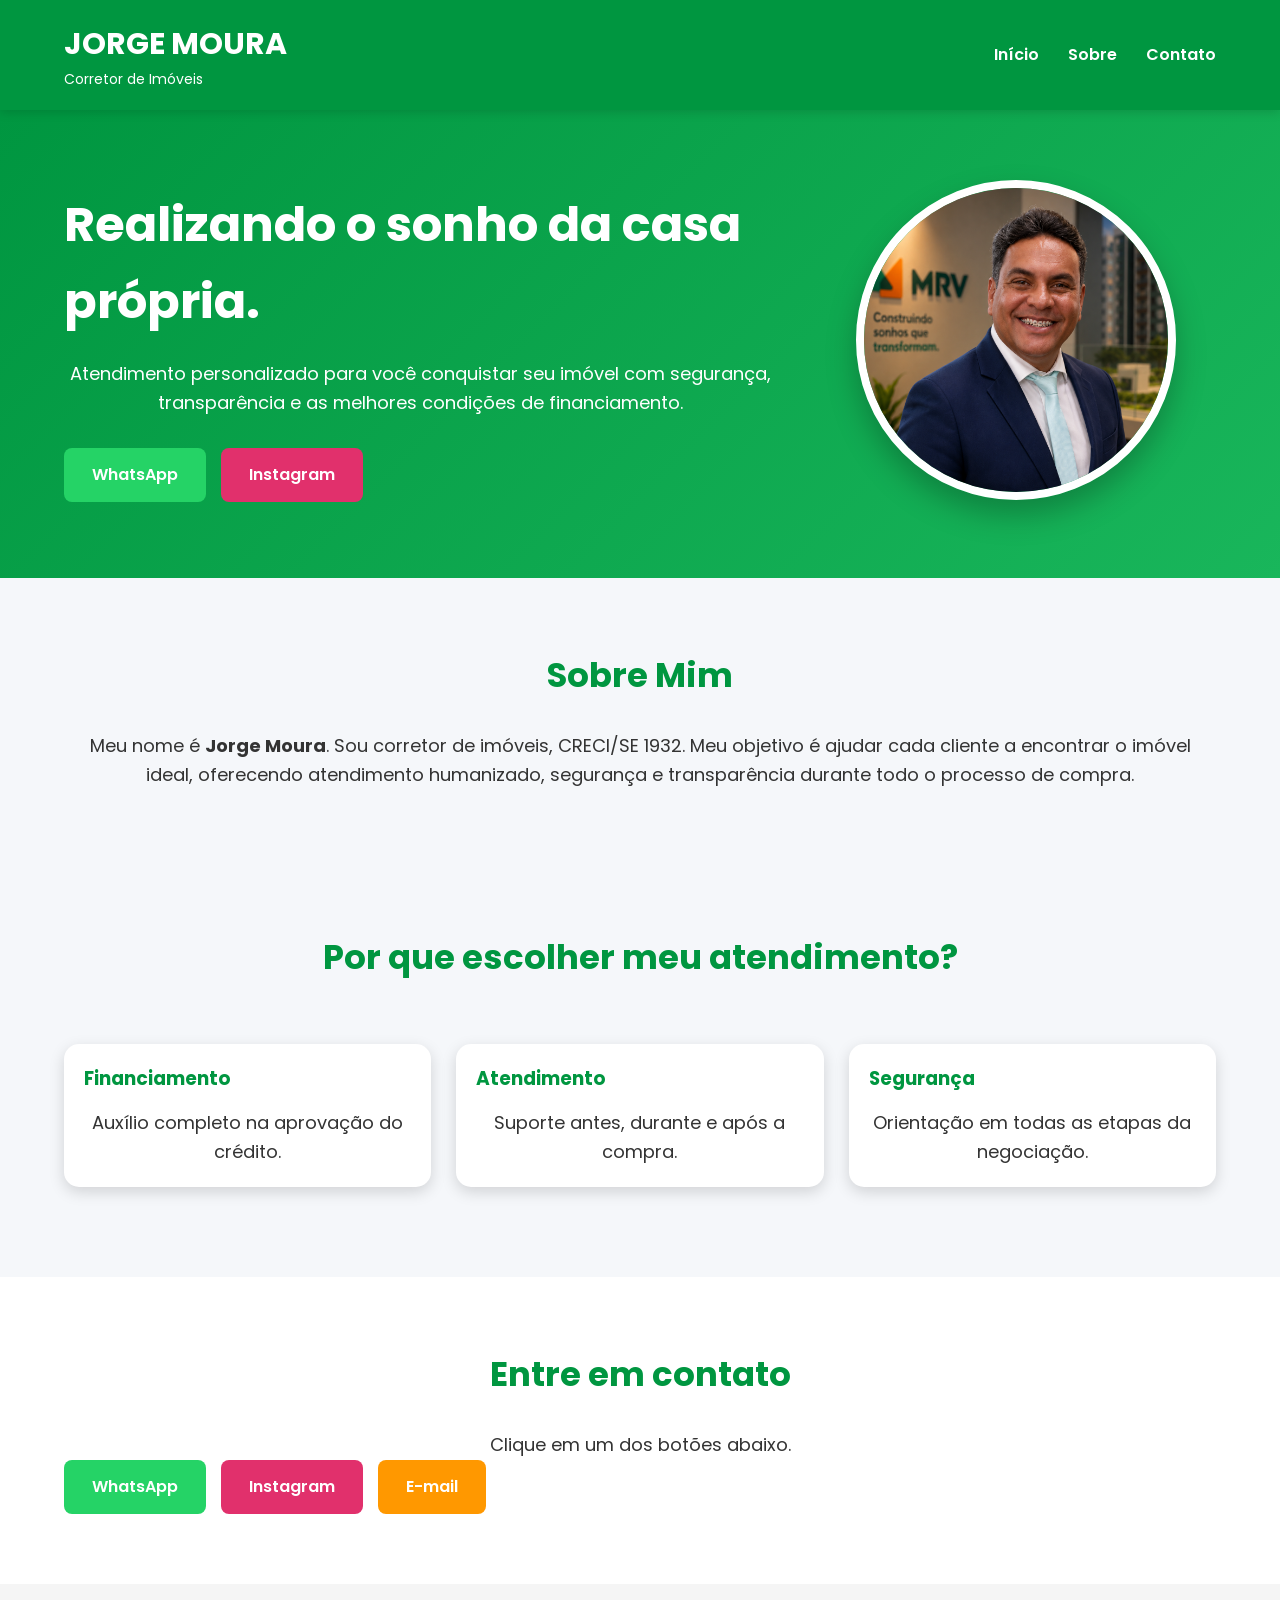
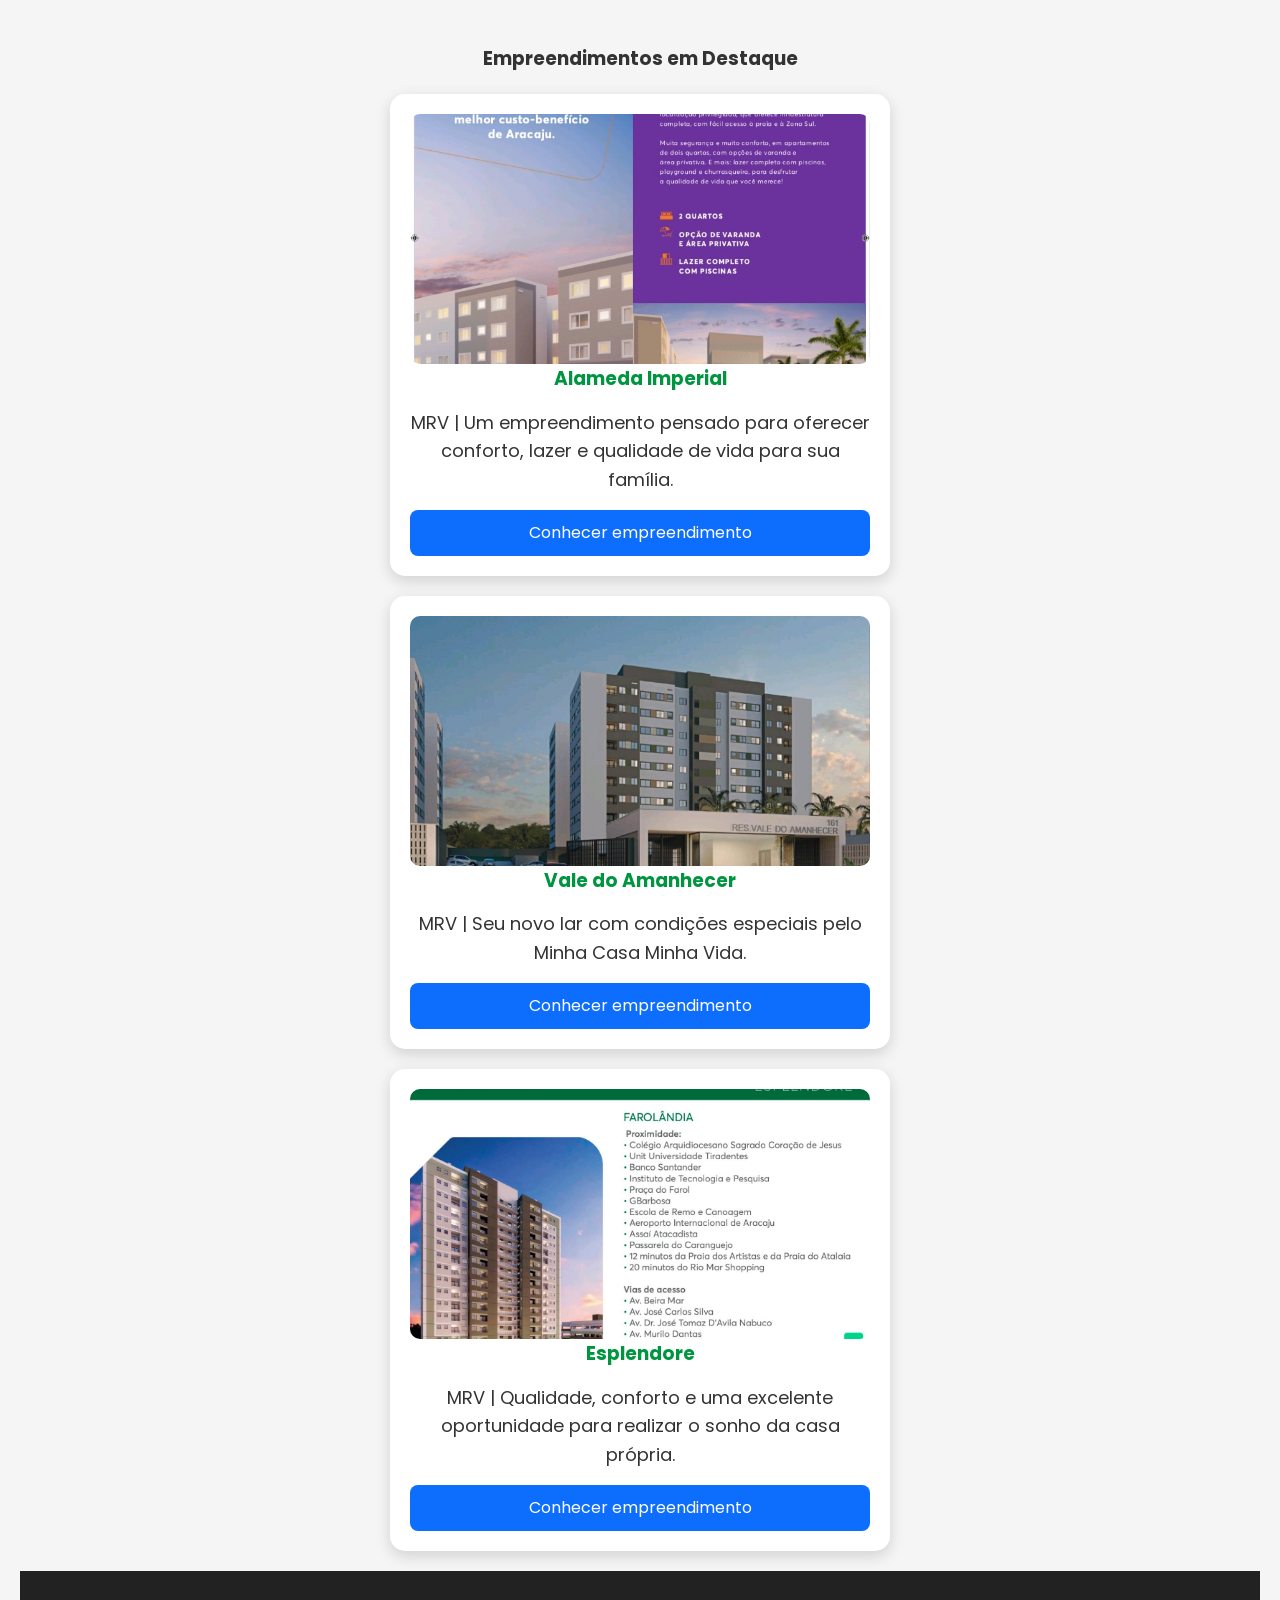
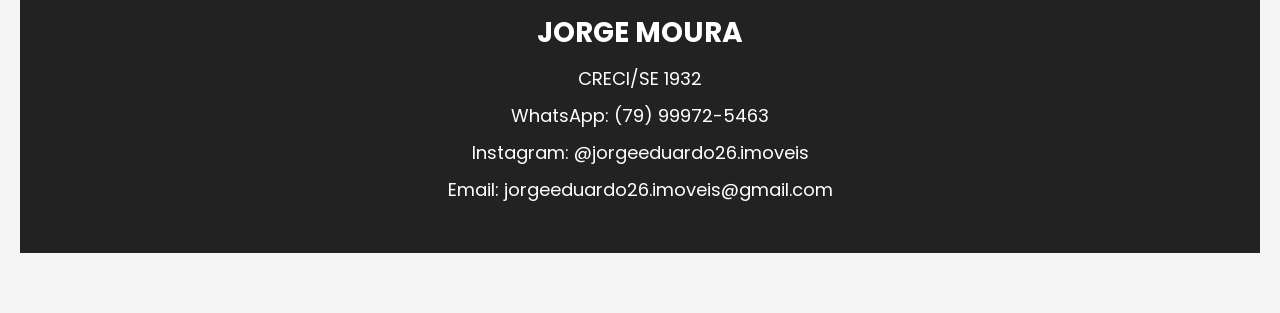
<file: index.html>
<!DOCTYPE html>
<html lang="pt-BR">

<head>

<meta charset="UTF-8">
<meta name="viewport" content="width=device-width, initial-scale=1.0">

<title>Jorge Moura | Corretor de Imóveis</title>

<link rel="stylesheet" href="style.css">

<link rel="preconnect" href="https://fonts.googleapis.com">
<link rel="preconnect" href="https://fonts.gstatic.com" crossorigin>

<link href="https://fonts.googleapis.com/css2?family=Poppins:wght@300;400;500;600;700&display=swap" rel="stylesheet">

</head>

<body>

<header>

<div class="container">

<div class="logo">

<h2>JORGE MOURA</h2>

<p>Corretor de Imóveis</p>

</div>

<nav>

<a href="#inicio">Início</a>

<a href="#sobre">Sobre</a>

<a href="#contato">Contato</a>

</nav>

</div>

</header>

<section id="inicio" class="hero">

<div class="container hero-grid">

<div class="hero-text">

<h1>Realizando o sonho da casa própria.</h1>

<p>

Atendimento personalizado para você conquistar seu imóvel com segurança, transparência e as melhores condições de financiamento.

</p>

<div class="botoes">

<a class="btn whatsapp"
href="https://wa.me/5579999725463"
target="_blank">

WhatsApp

</a>

<a class="btn instagram"

href="https://instagram.com/jorgeeduardo26.imoveis"

target="_blank">

Instagram

</a>

</div>

</div>

<div class="hero-img">

<img src="minhafoto.png" alt="Jorge Moura">

</div>

</div>

</section>

<section id="sobre">

<div class="container">

<h2>Sobre Mim</h2>

<p>

Meu nome é <strong>Jorge Moura</strong>.

Sou corretor de imóveis, CRECI/SE 1932.

Meu objetivo é ajudar cada cliente a encontrar o imóvel ideal, oferecendo atendimento humanizado, segurança e transparência durante todo o processo de compra.

</p>

</div>

</section>

<section class="vantagens">

<div class="container">

<h2>Por que escolher meu atendimento?</h2>

<div class="cards">

<div class="card">

<h3>Financiamento</h3>

<p>

Auxílio completo na aprovação do crédito.

</p>

</div>

<div class="card">

<h3>Atendimento</h3>

<p>

Suporte antes, durante e após a compra.

</p>

</div>

<div class="card">

<h3>Segurança</h3>

<p>

Orientação em todas as etapas da negociação.

</p>

</div>

</div>

</div>

</section>

<section id="contato">

<div class="container">

<h2>Entre em contato</h2>

<p>

Clique em um dos botões abaixo.

</p>

<div class="botoes">

<a class="btn whatsapp"

href="https://wa.me/5579999725463"

target="_blank">

WhatsApp

</a>

<a class="btn instagram"

href="https://instagram.com/jorgeeduardo26.imoveis"

target="_blank">

Instagram

</a>

<a class="btn email"

href="mailto:jorgeeduardo26.imoveis@gmail.com">

E-mail

</a>

</div>

</div>

</section>

<section class="empreendimentos">

<h3>Empreendimentos em Destaque</h3>

<div class="card">

<img src="img/alameda/alameda-fachada.jpg">

<h3>Alameda Imperial</h3>

<p>MRV | Um empreendimento pensado para oferecer conforto, lazer e qualidade de vida para sua família.</p>

<a href="alameda-imperial.html" target="_blank">Conhecer empreendimento</a>

</div>


<div class="card">

<img src="img/vale/vale-fachada.jpg">

<h3>Vale do Amanhecer</h3>

<p>MRV | Seu novo lar com condições especiais pelo Minha Casa Minha Vida.</p>

<a href="vale-do-amanhecer.html" target="_blank">Conhecer empreendimento</a>

</div>


<div class="card">

<img src="img/esplendore/img4.jpg">

<h3>Esplendore</h3>

<p>MRV | Qualidade, conforto e uma excelente oportunidade para realizar o sonho da casa própria.</p>

<a href="esplendore.html" target="_blank">Conhecer empreendimento</a>

</div>

  <footer>

<div class="container">

<h3>JORGE MOURA</h3>

<p>CRECI/SE 1932</p>

<p>

WhatsApp:

(79) 99972-5463

</p>

<p>

Instagram:

@jorgeeduardo26.imoveis

</p>

<p>

Email:

jorgeeduardo26.imoveis@gmail.com

</p>

</div>

</footer>

</body>

</html>
</file>
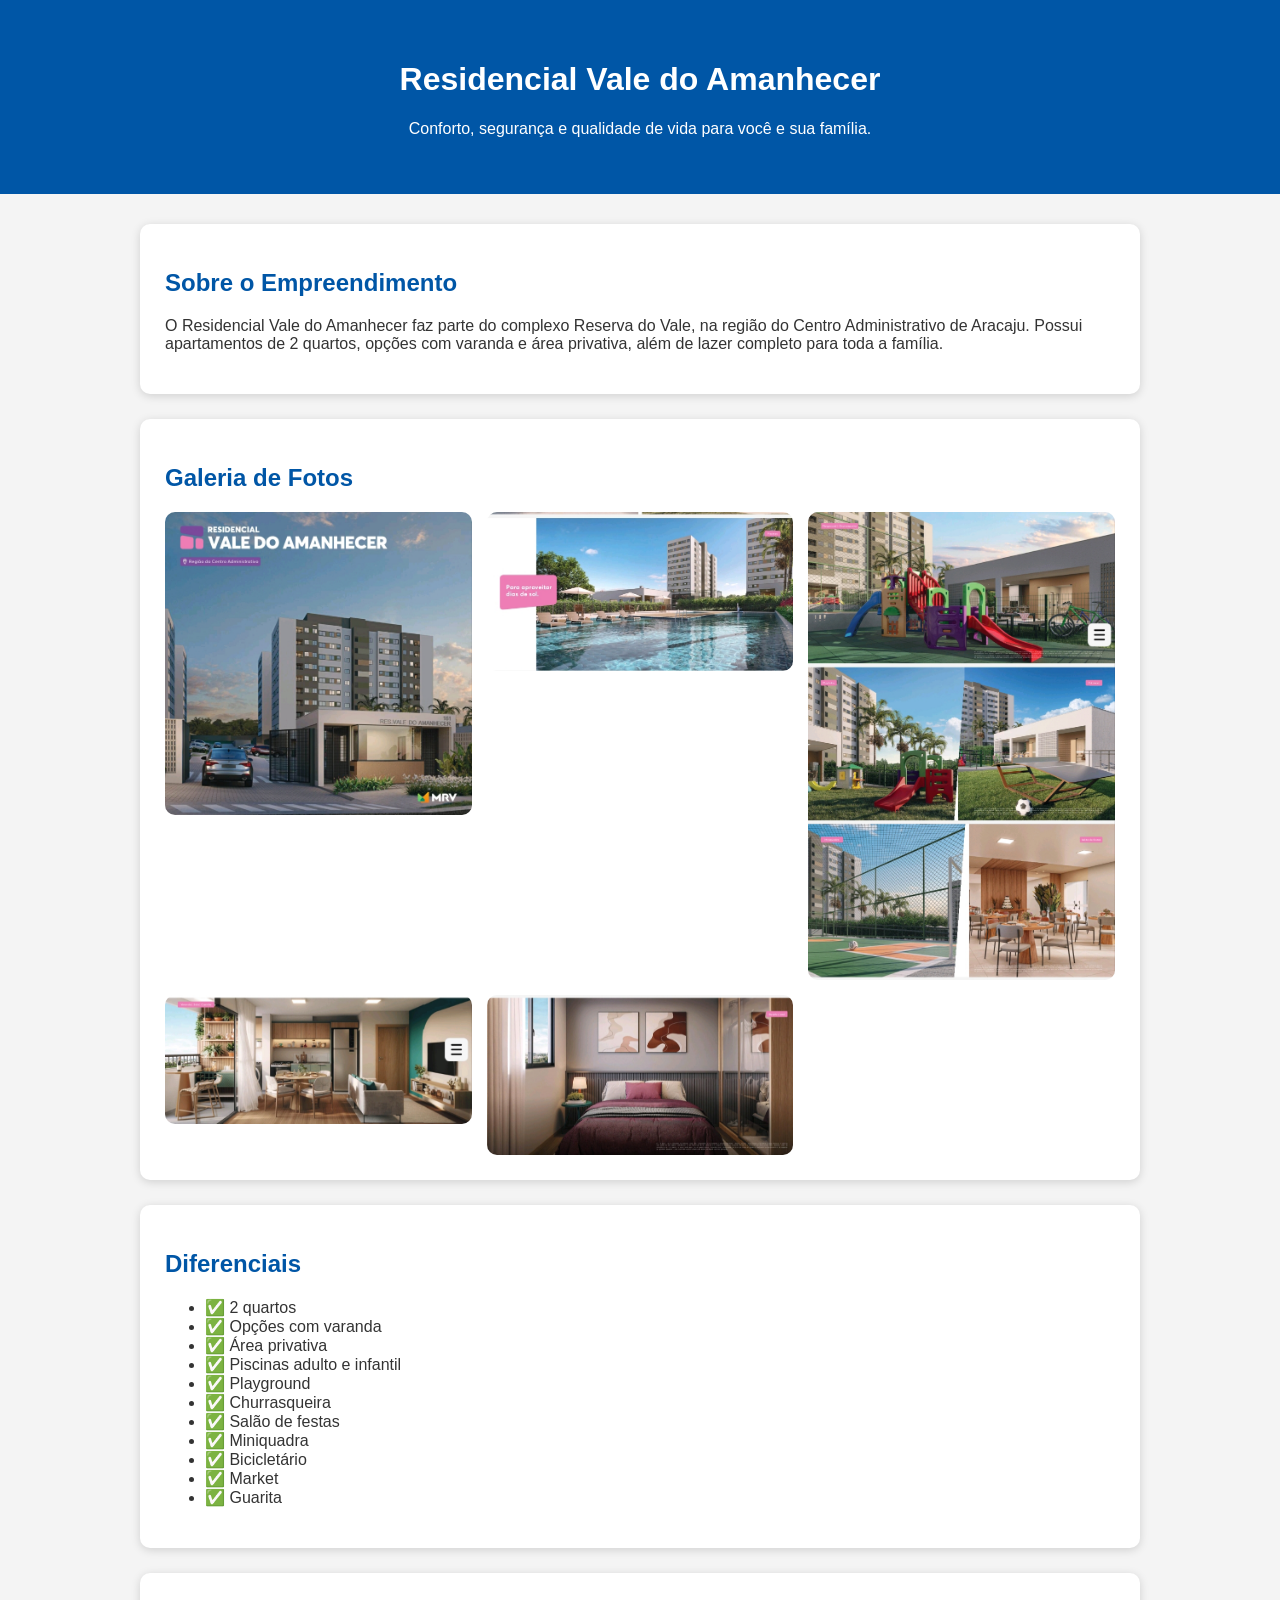
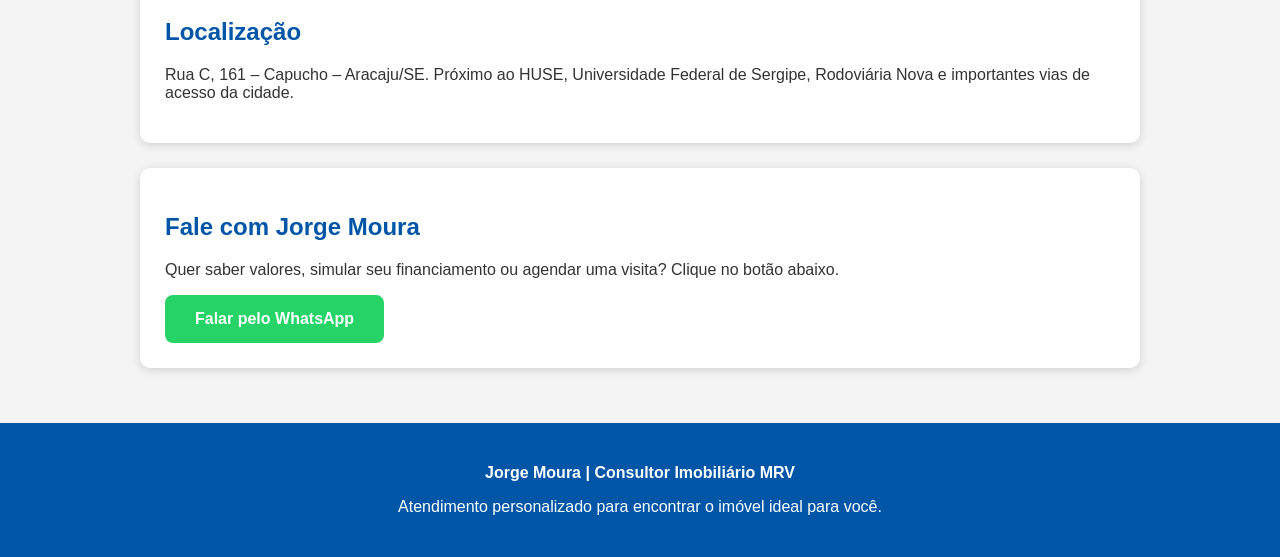
<file: vale-do-amanhecer.html>
<!DOCTYPE html>
<html lang="pt-BR">
<head>
<meta charset="UTF-8">
<meta name="viewport" content="width=device-width, initial-scale=1.0">
<title>Residencial Vale do Amanhecer | Jorge Moura</title>

<style>

body{
margin:0;
font-family:Arial,sans-serif;
background:#f4f4f4;
color:#333;
}

header{
background:#0056a6;
color:white;
padding:40px;
text-align:center;
}

section{
max-width:1000px;
margin:auto;
padding:30px;
}

.card{
background:white;
padding:25px;
border-radius:10px;
box-shadow:0 2px 10px rgba(0,0,0,.15);
margin-bottom:25px;
}

h2{
color:#0056a6;
}

.botao{
display:inline-block;
padding:15px 30px;
background:#25D366;
color:white;
text-decoration:none;
border-radius:8px;
font-weight:bold;
}

</style>

</head>

<body>

<header>

<h1>Residencial Vale do Amanhecer</h1>

<p>Conforto, segurança e qualidade de vida para você e sua família.</p>

</header>

<section>

<div class="card">

<h2>Sobre o Empreendimento</h2>

<p>
O Residencial Vale do Amanhecer faz parte do complexo Reserva do Vale,
na região do Centro Administrativo de Aracaju. Possui apartamentos de
2 quartos, opções com varanda e área privativa, além de lazer completo
para toda a família.
</p>

</div>
<div class="card">

<h2>Galeria de Fotos</h2>

<div style="display:grid;grid-template-columns:repeat(auto-fit,minmax(250px,1fr));gap:15px;">

<img src="img/vale/vale-fachada.jpg" style="width:100%;border-radius:10px;">

<img src="img/vale/vale-piscina.jpg" style="width:100%;border-radius:10px;">

<img src="img/vale/vale-lazer.jpg" style="width:100%;border-radius:10px;">

<img src="img/vale/vale-sala.jpg" style="width:100%;border-radius:10px;">

<img src="img/vale/vale-quarto.jpg" style="width:100%;border-radius:10px;">

</div>

</div>

  <div class="card">

<h2>Diferenciais</h2>

<ul>

<li>✅ 2 quartos</li>

<li>✅ Opções com varanda</li>

<li>✅ Área privativa</li>

<li>✅ Piscinas adulto e infantil</li>

<li>✅ Playground</li>

<li>✅ Churrasqueira</li>

<li>✅ Salão de festas</li>

<li>✅ Miniquadra</li>

<li>✅ Bicicletário</li>

<li>✅ Market</li>

<li>✅ Guarita</li>

</ul>

</div>

<div class="card">

<h2>Localização</h2>

<p>
Rua C, 161 – Capucho – Aracaju/SE.
Próximo ao HUSE, Universidade Federal de Sergipe, Rodoviária Nova e importantes vias de acesso da cidade.
</p>

</div>

<div class="card">

<h2>Fale com Jorge Moura</h2>

<p>
Quer saber valores, simular seu financiamento ou agendar uma visita?
Clique no botão abaixo.
</p>

<a class="botao"
href="https://wa.me/5579999725463">
Falar pelo WhatsApp
</a>

</div>

  </section>

<footer style="background:#0056a6;color:white;text-align:center;padding:25px;">

<p><strong>Jorge Moura | Consultor Imobiliário MRV</strong></p>

<p>Atendimento personalizado para encontrar o imóvel ideal para você.</p>

</footer>

</body>
</html>
</file>
<file: style.css>
*{
    margin:0;
    padding:0;
    box-sizing:border-box;
}

body{
    font-family:'Poppins',sans-serif;
    background:#f5f7fa;
    color:#333;
    line-height:1.6;
}

.container{
    width:90%;
    max-width:1200px;
    margin:auto;
}

/* HEADER */

header{
    background:#009640;
    color:#fff;
    padding:20px 0;
    position:sticky;
    top:0;
    z-index:100;
    box-shadow:0 2px 10px rgba(0,0,0,.15);
}

header .container{
    display:flex;
    justify-content:space-between;
    align-items:center;
}

.logo h2{
    font-size:30px;
    font-weight:700;
}

.logo p{
    font-size:14px;
}

nav a{
    color:#fff;
    text-decoration:none;
    margin-left:25px;
    font-weight:600;
    transition:.3s;
}

nav a:hover{
    color:#ffd54f;
}

/* HERO */

.hero{
    padding:70px 0;
    background:linear-gradient(135deg,#009640,#19b65b);
    color:white;
}

.hero-grid{
    display:grid;
    grid-template-columns:1fr 400px;
    gap:40px;
    align-items:center;
}

.hero h1{
    font-size:48px;
    margin-bottom:20px;
}

.hero p{
    font-size:18px;
    margin-bottom:30px;
}

.hero-img{
    text-align:center;
}

.hero-img img{
    width:320px;
    height:320px;
    border-radius:50%;
    object-fit:cover;
    object-position:center top;
    border:8px solid white;
    box-shadow:0 15px 30px rgba(0,0,0,.25);
}

/* BOTÕES */

.botoes{
    display:flex;
    gap:15px;
    flex-wrap:wrap;
}

.btn{
    text-decoration:none;
    color:#fff;
    padding:14px 28px;
    border-radius:8px;
    font-weight:600;
    transition:.3s;
}

.whatsapp{
    background:#25D366;
}

.whatsapp:hover{
    transform:translateY(-3px);
}

.instagram{
    background:#E1306C;
}

.instagram:hover{
    transform:translateY(-3px);
}

.email{
    background:#ff9800;
}

.email:hover{
    transform:translateY(-3px);
}

/* SOBRE */

section{
    padding:70px 0;
}

section h2{
    text-align:center;
    font-size:34px;
    color:#009640;
    margin-bottom:30px;
}

section p{
    font-size:18px;
    text-align:center;
}

/* CARDS */

.cards{
    display:grid;
    grid-template-columns:repeat(auto-fit,minmax(250px,1fr));
    gap:25px;
    margin-top:40px;
}

.card{
    background:white;
    padding:30px;
    border-radius:15px;
    box-shadow:0 10px 25px rgba(0,0,0,.08);
    transition:.3s;
}

.card:hover{
    transform:translateY(-8px);
}

.card h3{
    color:#009640;
    margin-bottom:15px;
}

/* CONTATO */

#contato{
    background:#ffffff;
}

/* FOOTER */

footer{
    background:#222;
    color:white;
    text-align:center;
    padding:40px 20px;
}

footer h3{
    margin-bottom:10px;
    font-size:28px;
}

footer p{
    margin:8px 0;
}

/* RESPONSIVO */

@media(max-width:900px){

.hero-grid{

grid-template-columns:1fr;

text-align:center;

}

.hero h1{

font-size:36px;

}

.hero-img img{

width:260px;

height:260px;

}

header .container{

flex-direction:column;

}

nav{

margin-top:20px;

}

nav a{

display:inline-block;

margin:10px;

}

.botoes{

justify-content:center;

}

}

.empreendimentos{
    padding:60px 20px;
    background:#f5f5f5;
    text-align:center;
}

.card{
    background:#fff;
    border-radius:15px;
    padding:20px;
    margin:20px auto;
    max-width:500px;
    box-shadow:0 5px 15px rgba(0,0,0,.15);
}

.card a{
    display:inline-block;
    margin-top:15px;
    padding:10px 20px;
    background:#0d6efd;
    color:#fff;
    text-decoration:none;
    border-radius:8px;
}

.card a:hover{
    background:#084298;
}
.empreendimentos .card{
    width:100%;
    max-width:500px;
    min-height:430px;
    display:flex;
    flex-direction:column;
    justify-content:space-between;
}

.empreendimentos .card img{
    width:100%;
    height:250px;
    object-fit:cover;
    border-radius:10px;
}
</file>
